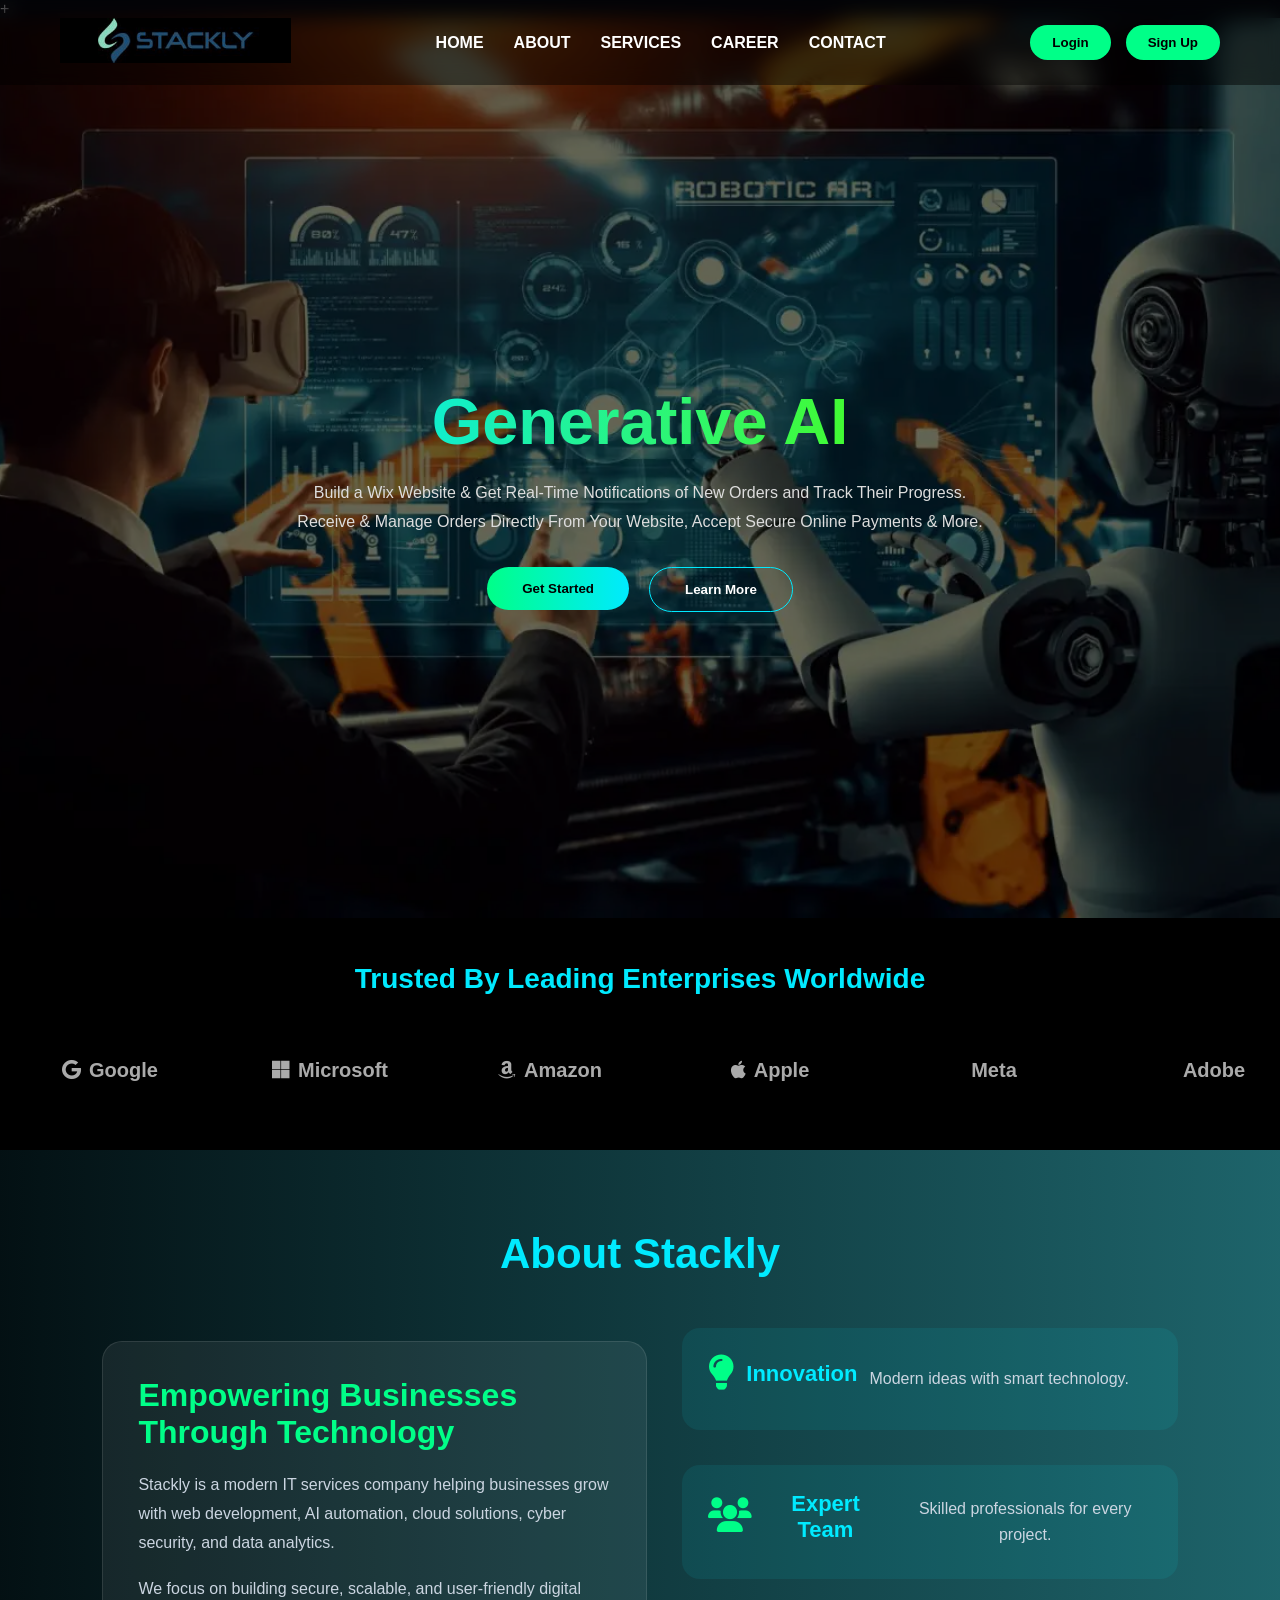
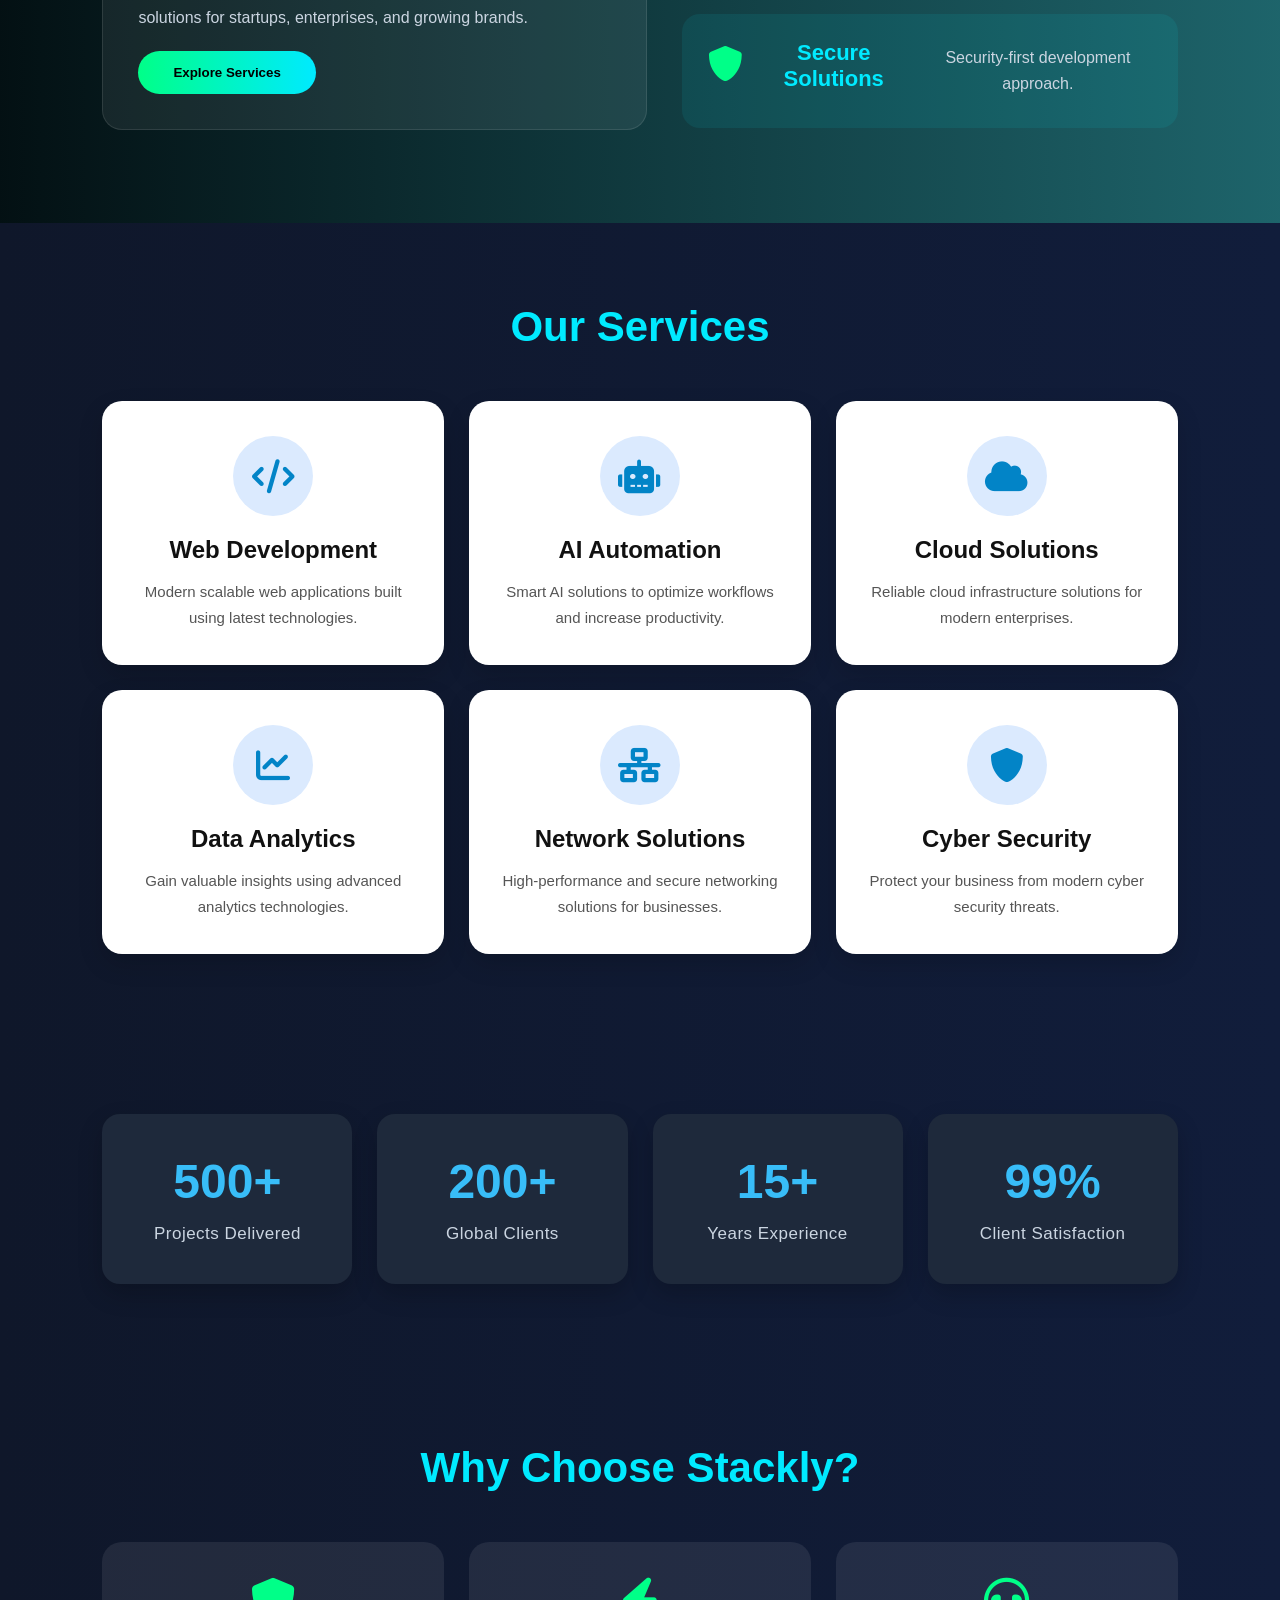
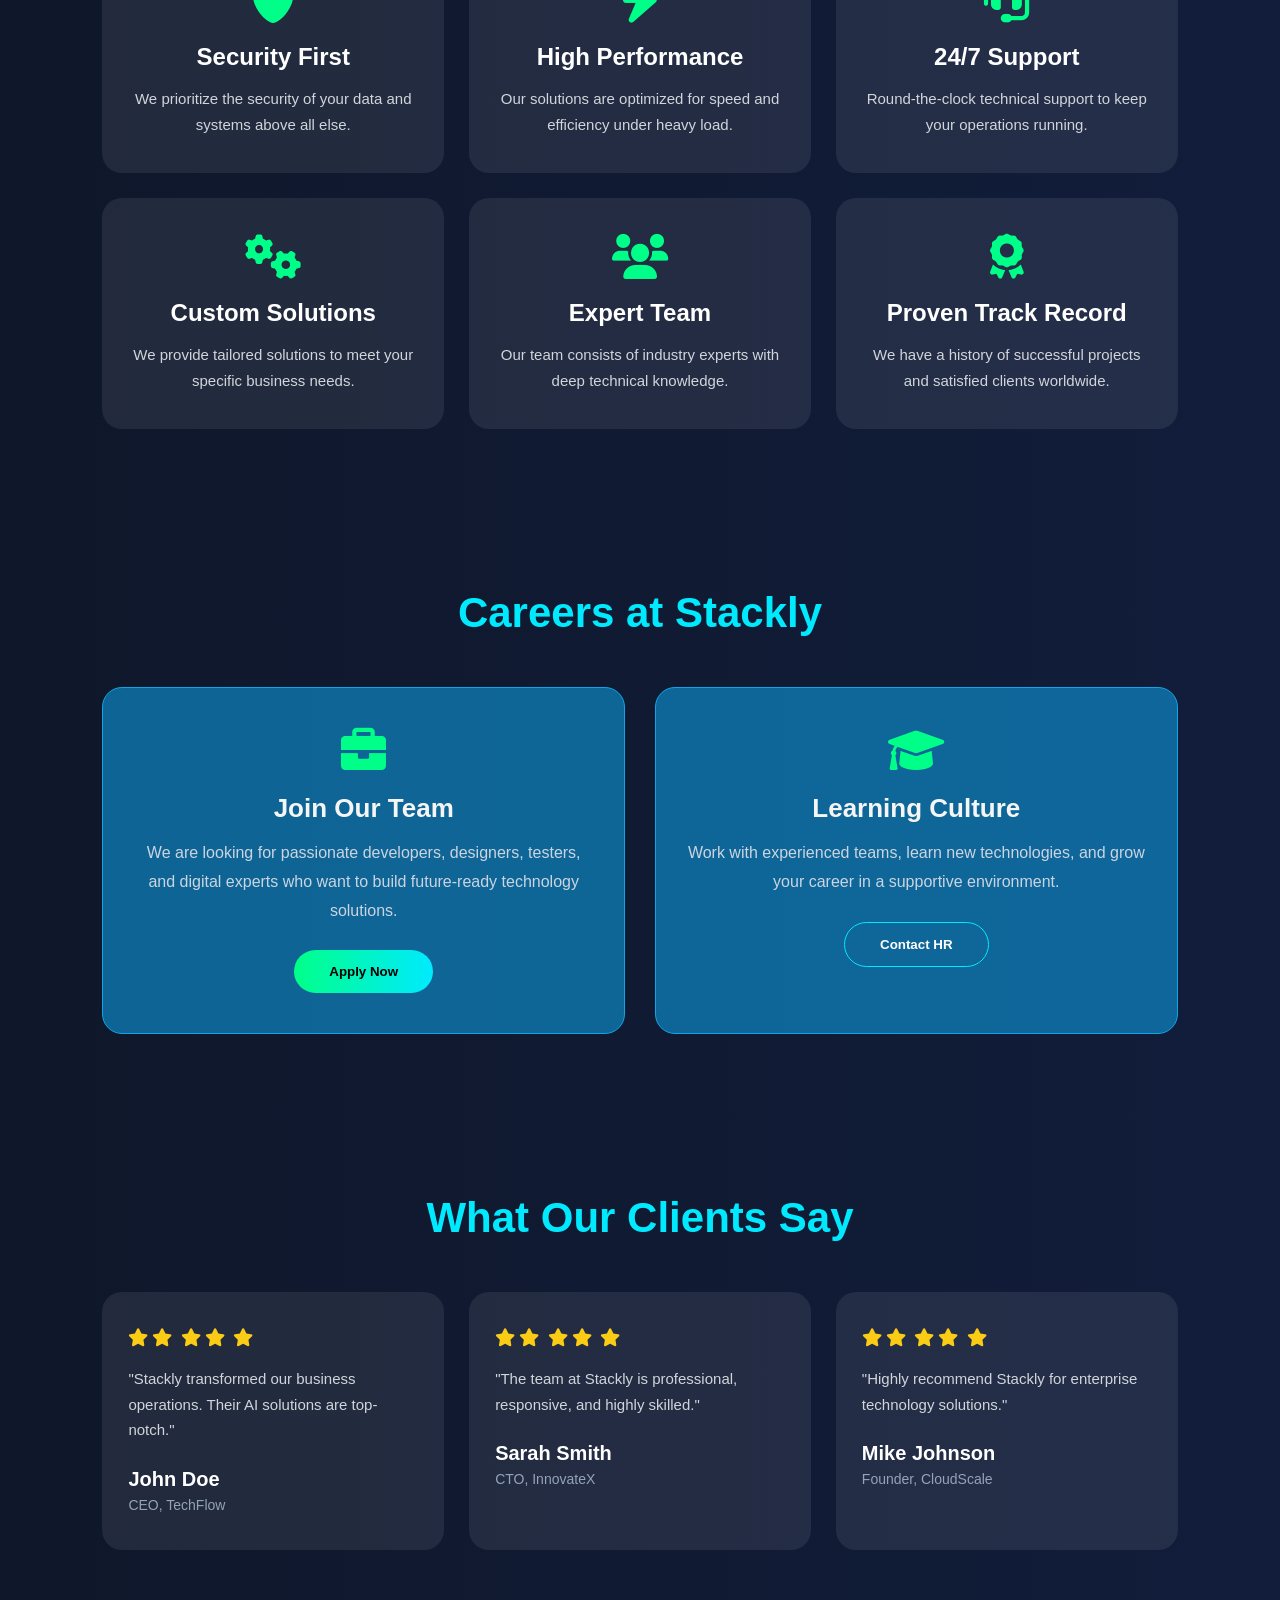
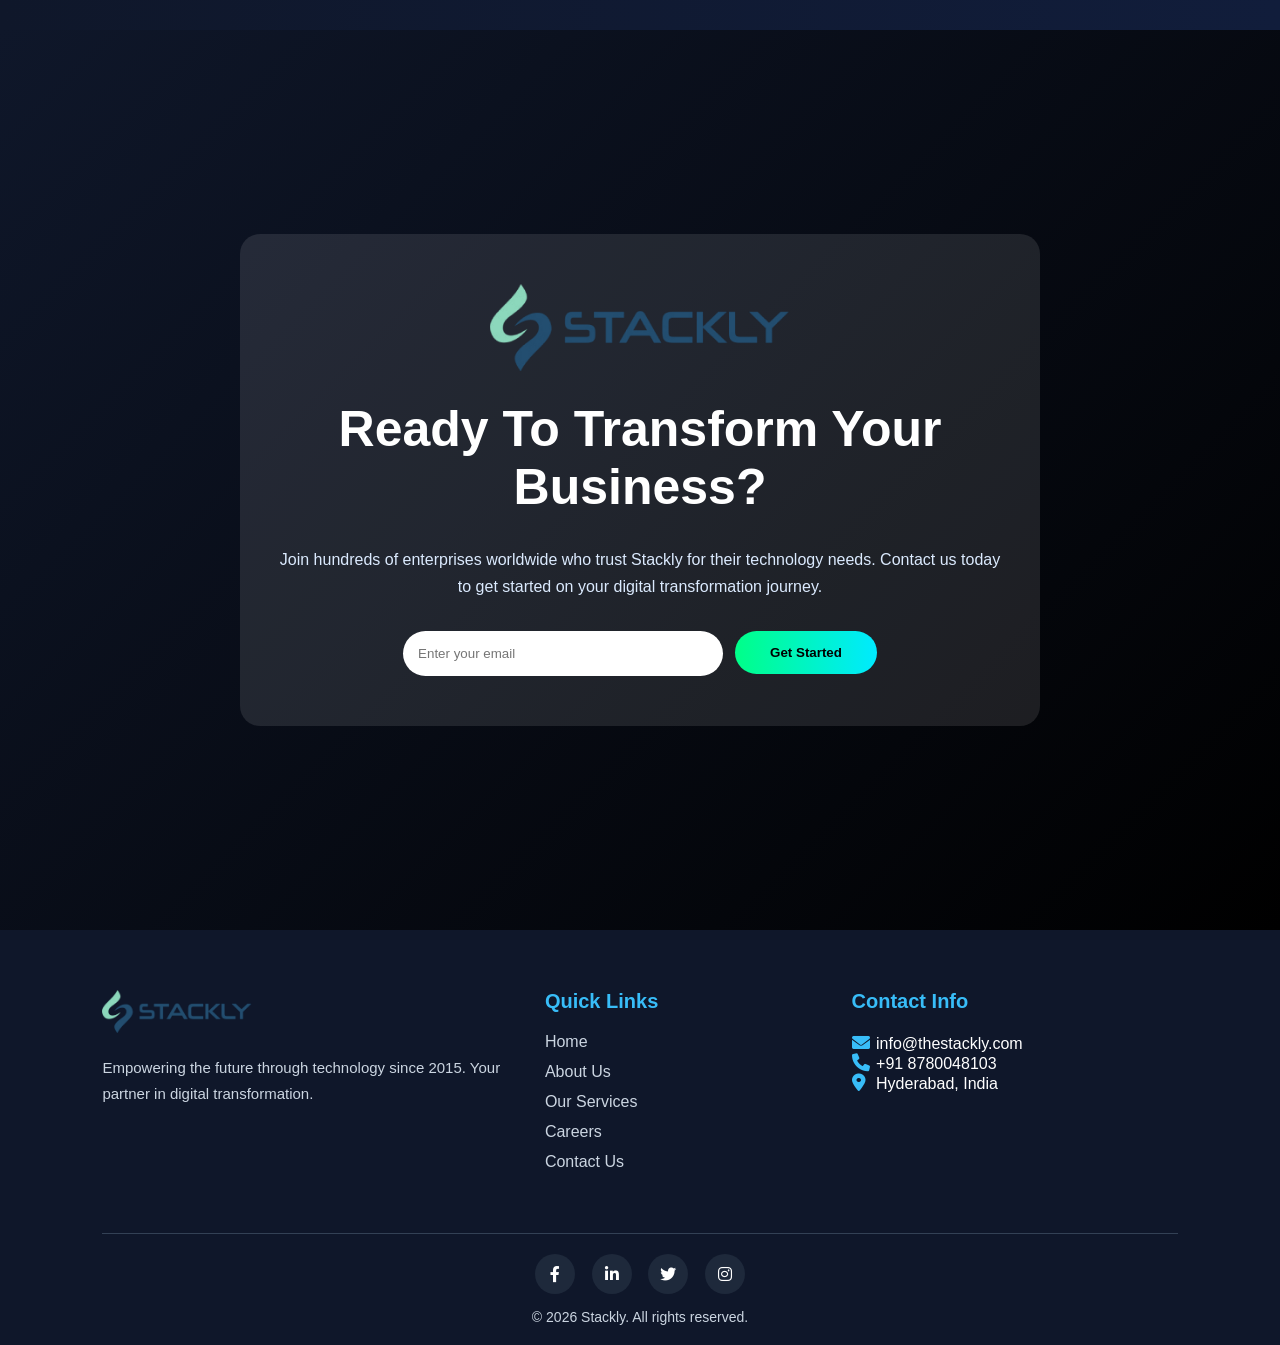
<file: index.html>
<!DOCTYPE html>
<html lang="en">
<head>
  <meta charset="UTF-8" />
  <meta name="viewport" content="width=device-width, initial-scale=1.0" />
  <title>Stackly</title>

  <link rel="stylesheet" href="index.css" />
  <link rel="stylesheet" href="https://cdnjs.cloudflare.com/ajax/libs/font-awesome/6.0.0/css/all.min.css">
</head>

<body>

<div class="preloader">
  <div class="preloader-content">
    <img src="img.1.jpg" alt="Stackly Logo" class="preloader-logo">
    <div class="loading-dots"><span></span><span></span><span></span></div>
  </div>
</div>+

<header class="navbar">
  <a href="index.html" class="logo">
    <img src="img.1.jpg" alt="Stackly Logo">
  </a>

  <nav>
    <ul class="nav-links" id="navLinks">
      <li><a href="#home">HOME</a></li>
      <li><a href="#about">ABOUT</a></li>
      <li><a href="#services">SERVICES</a></li>
      <li><a href="#career">CAREER</a></li>
      <li><a href="#contact">CONTACT</a></li>
    </ul>
  </nav>

  <div class="nav-btns">
    <a href="login.html"><button class="login-btn">Login</button></a>
    <a href="sign up.html"><button class="login-btn">Sign Up</button></a>

    <div class="hamburger" id="hamburger">
      <i class="fas fa-bars"></i>
    </div>
  </div>
</header>

<section class="hero" id="home">
  <img src="img23.webp" class="hero-bg" alt="background-image">
  <div class="hero-overlay"></div>

  <div class="hero-content">
    <h1>Generative AI</h1>
    <p>
      Build a Wix Website & Get Real-Time Notifications of New Orders and Track Their Progress.
      <br>
      Receive & Manage Orders Directly From Your Website, Accept Secure Online Payments & More.
    </p>

   <div class="hero-btns">
  <a href="405.html">
    <button class="cta">Get Started</button>
  </a>

  <a href="405.html">
    <button class="cta-secondary">Learn More</button>
  </a>
</div>
  </div>
</section>

<section class="brands">
  <h2 class="brand-title">Trusted By Leading Enterprises Worldwide</h2>

  <div class="brands-track">
    <div class="brand-card"><i class="fab fa-google"></i> Google</div>
    <div class="brand-card"><i class="fab fa-microsoft"></i> Microsoft</div>
    <div class="brand-card"><i class="fab fa-amazon"></i> Amazon</div>
    <div class="brand-card"><i class="fab fa-apple"></i> Apple</div>
    <div class="brand-card"><i class="fab fa-meta"></i> Meta</div>
    <div class="brand-card"><i class="fab fa-adobe"></i> Adobe</div>
    <div class="brand-card"><i class="fab fa-google"></i> Google</div>
    <div class="brand-card"><i class="fab fa-microsoft"></i> Microsoft</div>
  </div>
</section>

<section class="about-section" id="about">
  <h2 class="section-title">About Stackly</h2>

  <div class="about-container">
    <div class="about-text">
      <h3>Empowering Businesses Through Technology</h3>
      <p>
        Stackly is a modern IT services company helping businesses grow with web development,
        AI automation, cloud solutions, cyber security, and data analytics.
      </p>
      <p>
        We focus on building secure, scalable, and user-friendly digital solutions for startups,
        enterprises, and growing brands.
      </p>
      <a href="405.html"><button class="cta">Explore Services</button></a>
    </div>

    <div class="about-cards">
      <div class="about-card">
        <i class="fas fa-lightbulb"></i>
        <h4>Innovation</h4>
        <p>Modern ideas with smart technology.</p>
      </div>

      <div class="about-card">
        <i class="fas fa-users"></i>
        <h4>Expert Team</h4>
        <p>Skilled professionals for every project.</p>
      </div>

      <div class="about-card">
        <i class="fas fa-shield-alt"></i>
        <h4>Secure Solutions</h4>
        <p>Security-first development approach.</p>
      </div>
    </div>
  </div>
</section>

<section class="services" id="services">
  <h2 class="section-title">Our Services</h2>

  <div class="grid">
    <a href="405.html" class="card">
      <div class="card-icon"><i class="fas fa-code"></i></div>
      <h3>Web Development</h3>
      <p>Modern scalable web applications built using latest technologies.</p>
    </a>

    <a href="405.html" class="card">
      <div class="card-icon"><i class="fas fa-robot"></i></div>
      <h3>AI Automation</h3>
      <p>Smart AI solutions to optimize workflows and increase productivity.</p>
    </a>

    <a href="405.html" class="card">
      <div class="card-icon"><i class="fas fa-cloud"></i></div>
      <h3>Cloud Solutions</h3>
      <p>Reliable cloud infrastructure solutions for modern enterprises.</p>
    </a>

    <a href="405.html" class="card">
      <div class="card-icon"><i class="fas fa-chart-line"></i></div>
      <h3>Data Analytics</h3>
      <p>Gain valuable insights using advanced analytics technologies.</p>
    </a>

    <a href="405.html" class="card">
      <div class="card-icon"><i class="fas fa-network-wired"></i></div>
      <h3>Network Solutions</h3>
      <p>High-performance and secure networking solutions for businesses.</p>
    </a>

    <a href="405.html" class="card">
      <div class="card-icon"><i class="fas fa-shield-alt"></i></div>
      <h3>Cyber Security</h3>
      <p>Protect your business from modern cyber security threats.</p>
    </a>
  </div>
</section>

<section class="stats">

  <div class="stats-grid">

    <a href="405.html" class="stat-item">
      <div class="stat-value">
        <h2 class="counter" data-target="500">500+</h2><span></span>
      </div>
      <p>Projects Delivered</p>
    </a>

    <a href="405.html" class="stat-item">
      <div class="stat-value">
        <h2 class="counter" data-target="200">200+</h2><span></span>
      </div>
      <p>Global Clients</p>
    </a>

    <a href="405.html" class="stat-item">
      <div class="stat-value">
        <h2 class="counter" data-target="15">15+</h2><span></span>
      </div>
      <p>Years Experience</p>
    </a>

    <a href="405.html" class="stat-item">
      <div class="stat-value">
        <h2 class="counter" data-target="99">99%</h2><span></span>
      </div>
      <p>Client Satisfaction</p>
    </a>

  </div>

</section>
<section class="why-us">
  <h2 class="section-title">Why Choose Stackly?</h2>

  <div class="grid">
    <a href="405.html" class="feature-card">
      <i class="fas fa-shield-alt"></i>
      <h3>Security First</h3>
      <p>We prioritize the security of your data and systems above all else.</p>
    </a>

    <a href="405.html" class="feature-card">
      <i class="fas fa-bolt"></i>
      <h3>High Performance</h3>
      <p>Our solutions are optimized for speed and efficiency under heavy load.</p>
    </a>

    <a href="405.html" class="feature-card">
      <i class="fas fa-headset"></i>
      <h3>24/7 Support</h3>
      <p>Round-the-clock technical support to keep your operations running.</p>
    </a>

    <a href="405.html" class="feature-card">
      <i class="fas fa-cogs"></i>
      <h3>Custom Solutions</h3>
      <p>We provide tailored solutions to meet your specific business needs.</p>
    </a>

    <a href="405.html" class="feature-card">
      <i class="fas fa-users"></i>
      <h3>Expert Team</h3>
      <p>Our team consists of industry experts with deep technical knowledge.</p>
    </a>

    <a href="405.html" class="feature-card">
      <i class="fas fa-award"></i>
      <h3>Proven Track Record</h3>
      <p>We have a history of successful projects and satisfied clients worldwide.</p>
    </a>
  </div>
</section>

<section class="career-section" id="career">
  <h2 class="section-title">Careers at Stackly</h2>

  <div class="career-container">
    <div class="career-box">
      <i class="fas fa-briefcase"></i>
      <h3>Join Our Team</h3>
      <p>
        We are looking for passionate developers, designers, testers, and digital experts
        who want to build future-ready technology solutions.
      </p>
      <a href="405.html"><button class="cta">Apply Now</button></a>
    </div>

    <div class="career-box">
      <i class="fas fa-graduation-cap"></i>
      <h3>Learning Culture</h3>
      <p>
        Work with experienced teams, learn new technologies, and grow your career
        in a supportive environment.
      </p>
      <a href="405.html"><button class="cta-secondary">Contact HR</button></a>
    </div>
  </div>
</section>

<section class="testimonials">
  <h2 class="section-title">What Our Clients Say</h2>

  <div class="grid">
    <a href="405.html" class="testimonial-card">
      <div class="stars">
        <i class="fas fa-star"></i><i class="fas fa-star"></i>
        <i class="fas fa-star"></i><i class="fas fa-star"></i>
        <i class="fas fa-star"></i>
      </div>
      <p>"Stackly transformed our business operations. Their AI solutions are top-notch."</p>
      <div class="client-info">
        <h4>John Doe</h4>
        <span>CEO, TechFlow</span>
      </div>
    </a>

    <a href="405.html" class="testimonial-card">
      <div class="stars">
        <i class="fas fa-star"></i><i class="fas fa-star"></i>
        <i class="fas fa-star"></i><i class="fas fa-star"></i>
        <i class="fas fa-star"></i>
      </div>
      <p>"The team at Stackly is professional, responsive, and highly skilled."</p>
      <div class="client-info">
        <h4>Sarah Smith</h4>
        <span>CTO, InnovateX</span>
      </div>
    </a>

    <a href="405.html" class="testimonial-card">
      <div class="stars">
        <i class="fas fa-star"></i><i class="fas fa-star"></i>
        <i class="fas fa-star"></i><i class="fas fa-star"></i>
        <i class="fas fa-star"></i>
      </div>
      <p>"Highly recommend Stackly for enterprise technology solutions."</p>
      <div class="client-info">
        <h4>Mike Johnson</h4>
        <span>Founder, CloudScale</span>
      </div>
    </a>
  </div>
</section>

<section class="final-cta" id="contact">
  <div class="cta-content">
    <img src="image.png" alt="Stackly Logo" class="cta-logo">

    <h2>Ready To Transform Your Business?</h2>
    <p>
      Join hundreds of enterprises worldwide who trust Stackly for their technology needs.
      Contact us today to get started on your digital transformation journey.
    </p>
<div class="subscribe-form">
  <input type="email" placeholder="Enter your email">

  <a href="405.html">
    <button class="cta">Get Started</button>
  </a>
</div>
  </div>
</section>

<footer class="footer">
  <div class="footer-container">

    <div class="footer-col about">
      <a href="#home" class="footer-logo">
        <img src="image.png" alt="Stackly Logo">
      </a>
      <p>
        Empowering the future through technology since 2015. Your partner in digital transformation.
      </p>
    </div>

    <div class="footer-col links">
      <h3>Quick Links</h3>
      <ul>
        <li><a href="#home">Home</a></li>
        <li><a href="#about">About Us</a></li>
        <li><a href="#services">Our Services</a></li>
        <li><a href="#career">Careers</a></li>
        <li><a href="#contact">Contact Us</a></li>
      </ul>
    </div>

    <div class="footer-col contact">
      <h3>Contact Info</h3>

      <div class="contact-item">
        <i class="fas fa-envelope"></i>
        <span>info@thestackly.com</span>
      </div>

      <div class="contact-item">
        <i class="fas fa-phone"></i>
        <span>+91 8780048103</span>
      </div>

      <div class="contact-item">
        <i class="fas fa-map-marker-alt"></i>
        <span>Hyderabad, India</span>
      </div>
    </div>

  </div>

  <div class="footer-bottom">
    <div class="social-media">
      <a href="405.html"><i class="fab fa-facebook-f"></i></a>
      <a href="405.html"><i class="fab fa-linkedin-in"></i></a>
      <a href="405.html"><i class="fab fa-twitter"></i></a>
      <a href="405.html"><i class="fab fa-instagram"></i></a>
    </div>

    <p>&copy; 2026 Stackly. All rights reserved.</p>
  </div>
</footer>

<script>
window.addEventListener("load", () => {
  const preloader = document.querySelector(".preloader");

  setTimeout(() => {
    preloader.classList.add("hide");
  }, 1200);
});

const hamburger = document.getElementById("hamburger");
const navLinks = document.getElementById("navLinks");
const navItems = document.querySelectorAll(".nav-links a");

hamburger.addEventListener("click", () => {
  navLinks.classList.toggle("active");

  const icon = hamburger.querySelector("i");

  if (navLinks.classList.contains("active")) {
    icon.classList.remove("fa-bars");
    icon.classList.add("fa-xmark");
  } else {
    icon.classList.remove("fa-xmark");
    icon.classList.add("fa-bars");
  }
});

navItems.forEach((item) => {
  item.addEventListener("click", () => {
    navLinks.classList.remove("active");

    const icon = hamburger.querySelector("i");
    icon.classList.remove("fa-xmark");
    icon.classList.add("fa-bars");
  });
});
</script>

</body>
</html>
</file>
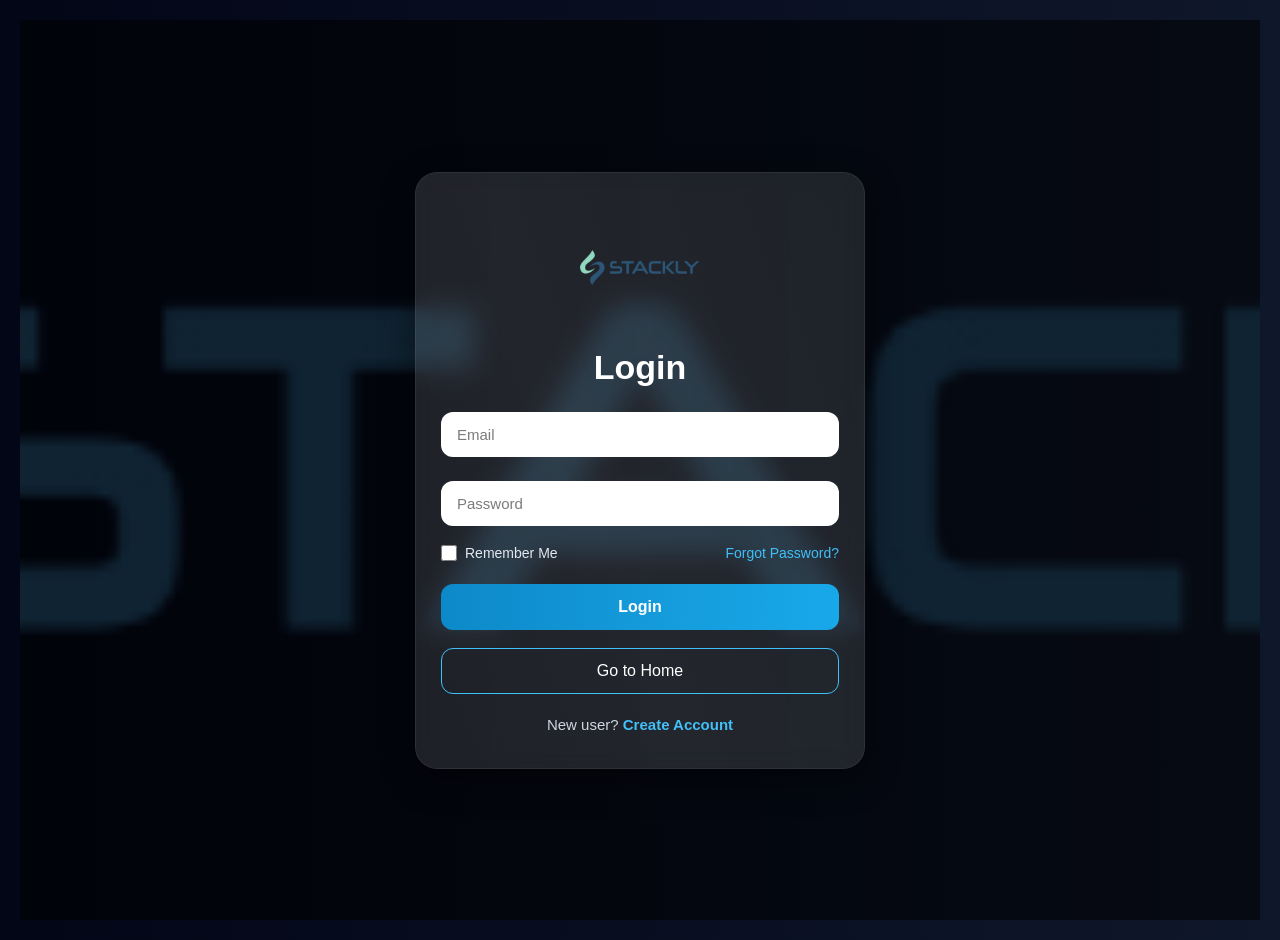
<file: login.html>
<!DOCTYPE html>
<html lang="en">
<head>
  <meta charset="UTF-8">
  <meta name="viewport" content="width=device-width, initial-scale=1.0">
  <title>Stackly Login</title>

  <link rel="stylesheet" href="login.css">

  <!-- Font Awesome -->
  <link rel="stylesheet"
  href="https://cdnjs.cloudflare.com/ajax/libs/font-awesome/6.5.1/css/all.min.css">
</head>

<body>

<div class="auth-page">

  <div class="auth-box small-box">

    <img src="image.png" class="logo" alt="Stackly Logo">

    <h2>Login</h2>

    <form id="loginForm">

      <input type="email" id="loginEmail" placeholder="Email">
      <small id="loginEmailError"></small>

      <input type="password" id="loginPassword" placeholder="Password">
      <small id="loginPasswordError"></small>

      <!-- Remember Me + Forgot Password -->
      <div class="login-options">

        <label class="remember-me">
          <input type="checkbox">
          Remember Me
        </label>

        <a href="#" class="forgot-password">
          Forgot Password?
        </a>

      </div>

      <button type="submit" class="primary-btn">
        Login
      </button>

    </form>

    <a href="index.html" class="home-btn">
      Go to Home
    </a>

    <p class="signup-text">
      New user?
      <a href="sign up.html">Create Account</a>
    </p>

  </div>

</div>

<script src="script.js"></script>

</body>
</html>
</file>
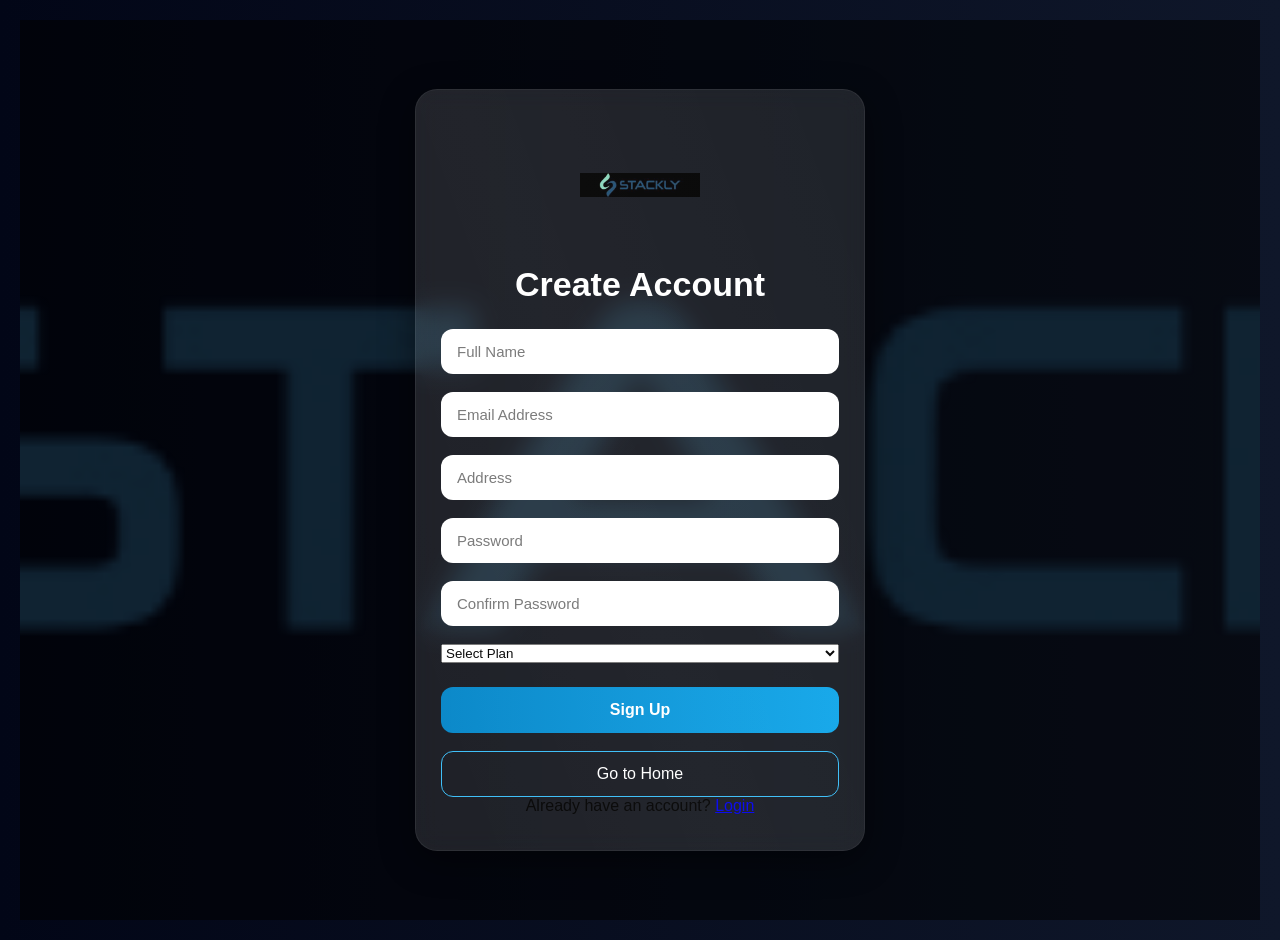
<file: sign up.html>
<!DOCTYPE html>
  <html lang="en">
  <head>
    <meta charset="UTF-8">
    <meta name="viewport" content="width=device-width, initial-scale=1.0">
    <title>Create Account</title>
    <link rel="stylesheet" href="login.css">
  </head>
  <body>

  <div class="auth-page">
    <div class="auth-box">
      <img src="img.1.jpg" class="logo" alt="Stackly Logo">

      <h2>Create Account</h2>

      <form id="signupForm">
        <input type="text" id="fullName" placeholder="Full Name">
        <input type="email" id="signupEmail" placeholder="Email Address">
        <input type="text" id="address" placeholder="Address">
        <input type="password" id="signupPassword" placeholder="Password">
        <input type="password" id="confirmPassword" placeholder="Confirm Password">

        <select id="plan">
          <option value="">Select Plan</option>
          <option>Basic Plan</option>
          <option>Premium Plan</option>
          <option>Business Plan</option>
        </select>

        <small id="signupError"></small>

        <button type="submit" class="primary-btn">Sign Up</button>
      </form>

      <a href="index.html" class="home-btn">Go to Home</a>

      <p>Already have an account? <a href="login.html">Login</a></p>
    </div>
  </div>

  <script src="script.js"></script>
  </body>
  </html>
</file>
<file: index.css>
*{
  margin:0;
  padding:0;
  box-sizing:border-box;
  font-family:"Segoe UI",sans-serif;
}

html{
  scroll-behavior:smooth;
  scroll-padding-top:90px;
}

body{
  background:#05070d;
  color:#fff;
  overflow-x:hidden;
}

/* PRELOADER */

.preloader{
  position:fixed;
  top:0;
  left:0;
  width:100%;
  height:100%;
  background:#05070d;
  display:flex;
  justify-content:center;
  align-items:center;
  z-index:9999;
  transition:0.5s ease;
}

.preloader.hide{
  opacity:0;
  visibility:hidden;
}

.preloader-content{
  text-align:center;
}

.preloader-logo{
  width:200px;
  margin-bottom:30px;
  animation:pulse 1.5s infinite;
}

.loading-dots{
  display:flex;
  justify-content:center;
  gap:8px;
}

.loading-dots span{
  width:10px;
  height:10px;
  background:#00eaff;
  border-radius:50%;
  animation:dots 1s infinite ease-in-out;
}

.loading-dots span:nth-child(2){
  animation-delay:0.2s;
}

.loading-dots span:nth-child(3){
  animation-delay:0.4s;
}

@keyframes dots{
  0%,100%{
    transform:translateY(0);
    opacity:0.4;
  }

  50%{
    transform:translateY(-10px);
    opacity:1;
  }
}

@keyframes pulse{
  0%,100%{
    transform:scale(1);
  }

  50%{
    transform:scale(1.08);
  }
}

/* NAVBAR */

.navbar{
  width:100%;
  padding:18px 60px;
  display:flex;
  justify-content:space-between;
  align-items:center;
  position:fixed;
  top:0;
  left:0;
  z-index:1000;
  background:rgba(0,0,0,0.45);
  backdrop-filter:blur(10px);
}

.logo img{
  height:45px;
  width:auto;
}

.nav-links{
  display:flex;
  gap:30px;
  list-style:none;
}

.nav-links a{
  text-decoration:none;
  color:#fff;
  transition:0.3s;
  font-weight:600;
}

.nav-links a:hover{
  color:#00eaff;
}

.nav-btns{
  display:flex;
  align-items:center;
  gap:15px;
}

.login-btn{
  padding:10px 22px;
  border:none;
  border-radius:30px;
  background:#00ff88;
  color:#000;
  cursor:pointer;
  font-weight:600;
}

.login-btn:hover{
  background:#00eaff;
}

.hamburger{
  display:none;
  font-size:24px;
  color:#fff;
  cursor:pointer;
}

/* HERO */

.hero{
  position:relative;
  min-height:100vh;
  display:flex;
  justify-content:center;
  align-items:center;
  text-align:center;
  overflow:hidden;
  padding:120px 20px 60px;
}

.hero-bg{
  position:absolute;
  top:0;
  left:0;
  width:100%;
  height:100%;
  object-fit:cover;
  object-position:center;
  z-index:-2;
}

.hero-overlay{
  position:absolute;
  inset:0;
  background:rgba(0,0,0,0.58);
  z-index:-1;
}

.hero-content{
  max-width:850px;
  position:relative;
  z-index:2;
}

.hero h1{
  font-size:65px;
  margin-bottom:20px;
  background:linear-gradient(to right,#00eaff,#52ff00);
  background-clip:text;
  -webkit-background-clip:text;
  color:transparent;
}

.hero p{
  line-height:1.8;
  color:#ddd;
}

.hero-btns{
  margin-top:30px;
  display:flex;
  justify-content:center;
  gap:20px;
}

.cta,
.cta-secondary{
  padding:14px 35px;
  border-radius:30px;
  cursor:pointer;
  font-weight:bold;
  text-decoration:none;
  transition:0.3s ease;
}

.cta{
  border:none;
  background:linear-gradient(to right,#00ff88,#00eaff);
  color:#000;
}

.cta-secondary{
  border:1px solid #00eaff;
  background:transparent;
  color:#fff;
}

.cta:hover,
.cta-secondary:hover{
  transform:translateY(-4px);
}

/* BRANDS */

.brands{
  padding:45px 0;
  background:#000;
  overflow:hidden;
}

.brand-title{
  text-align:center;
  margin-bottom:40px;
  font-size:28px;
  color:#00eaff;
}

.brands-track{
  display:flex;
  width:max-content;
  animation:scroll 25s linear infinite;
}

.brand-card{
  min-width:220px;
  height:70px;
  display:flex;
  align-items:center;
  justify-content:center;
  gap:8px;
  color:#aaa;
  font-size:20px;
  font-weight:bold;
}

@keyframes scroll{
  from{
    transform:translateX(0);
  }

  to{
    transform:translateX(-50%);
  }
}

/* COMMON */

.section-title{
  text-align:center;
  font-size:42px;
  margin-bottom:50px;
  color:#00eaff;
}

.grid{
  display:grid;
  grid-template-columns:repeat(3,1fr);
  gap:25px;
}

/* ABOUT */
/* ALL PAGES COMMON HOVER EFFECT */

.about-text,
.about-card,
.card,
.feature-card,
.testimonial-card,
.career-box,
.stat-item{
  transition:0.4s ease;
  cursor:pointer;
}

/* SINGLE SHADOW EFFECT */

.about-text:hover,
.about-card:hover,
.card:hover,
.feature-card:hover,
.testimonial-card:hover,
.career-box:hover,
.stat-item:hover{
  transform:translateY(-8px);
  box-shadow:0 10px 25px rgba(0,234,255,0.25);
}

/* ABOUT SECTION */

.about-section{
  padding:80px 8%;
  background:linear-gradient(to right,rgba(2, 22, 23, 0.616),hsla(184, 57%, 35%, 0.737));
}

.about-container{
  display:grid;
  grid-template-columns:1.1fr 1fr;
  gap:35px;
  align-items:center;
}

/* ABOUT TEXT */

.about-text{
  background:rgba(255,255,255,0.07);
  padding:35px;
  border-radius:20px;
  border:1px solid rgba(255,255,255,0.1);
}

.about-text h3{
  font-size:32px;
  margin-bottom:20px;
  color:#00ff88;
}

.about-text p{
  color:#cbd5e1;
  line-height:1.8;
  margin-bottom:18px;
}

/* ABOUT CARDS */

.about-cards{
  display:grid;
  gap:20px;
}

.about-card{
  background:hwb(185 0% 0% / 0.08);
  padding:25px;
  border-radius:18px;
  border:1px solid transparent;
  text-align:center;
}


.about-card:hover{
  background:linear-gradient(135deg,#0284c7,#0ea5e9);
  border-color:#00eaff;
}

.about-card i{
  font-size:35px;
  color:#00ff88;
  margin-bottom:15px;
}

.about-card h4{
  font-size:22px;
  margin-bottom:10px;
  color:#00eaff;
}

.about-card p{
  color:#cbd5e1;
  line-height:1.6;
}

.about-card:hover i,
.about-card:hover h4,
.about-card:hover p{
  color:hwb(0 100% 0% / 0.721);
}
/* SERVICES */

.services{
  padding:80px 8%;
  background:linear-gradient(to right,#0f172a,#111d3b);
  text-align:center;
}

.card{
  background:#ffffff;
  padding:35px 25px;
  border-radius:20px;
  text-decoration:none;
  color:#111;
  transition:0.4s ease;
  box-shadow:0 10px 25px rgba(0,0,0,0.15);
  position:relative;
  overflow:hidden;
  cursor:pointer;
}

.card:hover{
  transform:translateY(-10px);
  background:linear-gradient(135deg,#0284c7,#0ea5e9);
  color:#fff;
}

.card-icon{
  width:80px;
  height:80px;
  margin:auto;
  border-radius:50%;
  background:#dbeafe;
  display:flex;
  align-items:center;
  justify-content:center;
  margin-bottom:20px;
  transition:0.4s;
}

.card:hover .card-icon{
  background:#fff;
}

.card-icon i{
  font-size:34px;
  color:#0284c7;
}

.card h3{
  font-size:24px;
  margin-bottom:15px;
}

.card p{
  font-size:15px;
  line-height:1.7;
  color:#555;
}

.card:hover p{
  color:#f1f5f9;
}

/* STATS */
.stats{
  padding:80px 8%;
  background:linear-gradient(to right,#0f172a,#111d3b);
}

.stats-grid{
  display:grid;
  grid-template-columns:repeat(4,1fr);
  gap:25px;
}

.stat-item{
  background:#1e293b;
  padding:40px 20px;
  border-radius:18px;
  text-align:center;
  text-decoration:none;
  transition:0.4s ease;
  box-shadow:0 10px 25px rgba(0,0,0,0.2);
}

.stat-item:hover{
  transform:translateY(-10px);
  background:linear-gradient(135deg,#0284c7,#0ea5e9);
}

.stat-value{
  margin-bottom:15px;
}

.stat-value h2{
  font-size:48px;
  color:#38bdf8;
  font-weight:700;
}

.stat-item p{
  color:#cbd5e1;
  font-size:17px;
  letter-spacing:0.5px;
}

.stat-item:hover h2,
.stat-item:hover p{
  color:#ffffff;
}

/* Tablet Responsive */
@media(max-width:992px){

  .stats-grid{
    grid-template-columns:repeat(2,1fr);
  }

}

/* Mobile Responsive */
@media(max-width:768px){

  .stats{
    padding:60px 5%;
  }

  .stats-grid{
    grid-template-columns:1fr;
  }

  .stat-value h2{
    font-size:38px;
  }

  .stat-item{
    padding:35px 20px;
  }

}

/* WHY US */

.why-us{
  padding:80px 8%;
  background:linear-gradient(to right,#0f172a,#111d3b);
}

.feature-card{
  background:rgba(255,255,255,0.08);
  padding:35px 25px;
  border-radius:20px;
  text-align:center;
  text-decoration:none;
  color:#fff;
  transition:0.4s ease;
  border:1px solid transparent;
  cursor:pointer;
  display:block;
}

.feature-card:hover{
  transform:translateY(-10px);
  border-color:#00eaff;
  background:linear-gradient(135deg,#0284c7,#0ea5e9);
}

.feature-card i{
  font-size:45px;
  margin-bottom:20px;
  color:#00ff88;
}

.feature-card h3{
  font-size:24px;
  margin-bottom:15px;
}

.feature-card p{
  font-size:15px;
  line-height:1.7;
  color:#d1d5db;
}

.feature-card:hover p{
  color:#fff;
}

/* CAREER */

.career-section{
   padding:80px 8%;
  background:linear-gradient(to right,#0f172a,#111d3b);
}

.career-container{
  display:grid;
  grid-template-columns:repeat(2,1fr);
  gap:30px;
}

.career-box{
  background:#0ea4e98d;
  padding:40px 30px;
  border-radius:20px;
  text-align:center;
  border:1px solid #0ea5e9;
}

.career-box i{
  font-size:45px;
  color:#00ff88;
  margin-bottom:20px;
}

.career-box h3{
  font-size:26px;
  margin-bottom:15px;
  color:whitesmoke;
}

.career-box p{
  color:#cbd5e1;
  line-height:1.8;
  margin-bottom:25px;
}

/* TESTIMONIALS */

.testimonials{
   padding:80px 8%;
  background:linear-gradient(to right,#0f172a,#111d3b);
}
.testimonial-card{
  background:rgba(255,255,255,0.08);
  padding:35px 25px;
  border-radius:20px;
  text-decoration:none;
  color:#fff;
  transition:0.4s ease;
  border:1px solid transparent;
  display:block;
  cursor:pointer;
}

.testimonial-card:hover{
  transform:translateY(-10px);
  background:linear-gradient(135deg,#0284c7,#0ea5e9);
  border-color:#00eaff;
}

.stars{
  margin-bottom:18px;
}

.stars i{
  color:#facc15;
  margin-right:4px;
  font-size:18px;
}

.testimonial-card p{
  font-size:15px;
  line-height:1.7;
  color:#d1d5db;
  margin-bottom:25px;
}

.testimonial-card:hover p{
  color:#fff;
}

.client-info h4{
  font-size:20px;
  margin-bottom:5px;
}

.client-info span{
  font-size:14px;
  color:#94a3b8;
}

/* CTA CONTACT */

.final-cta{
  min-height:100vh;
  background:linear-gradient(135deg,#0f172a,black);
  display:flex;
  align-items:center;
  justify-content:center;
  padding:80px 30px;
  text-align:center;
}

.cta-content{
  max-width:800px;
  background:rgba(255,255,255,0.1);
  padding:50px 35px;
  border-radius:20px;
}

.cta-logo{
  width:300px;
  height:auto;
  object-fit:contain;
  margin-bottom:25px;
}

.cta-content h2{
  font-size:50px;
  margin-bottom:30px;
}

.cta-content p{
  font-size:16px;
  line-height:1.7;
  margin-bottom:30px;
  color:#dbeafe;
}

.subscribe-form{
  display:flex;
  justify-content:center;
  gap:12px;
}

.subscribe-form input{
  width:320px;
  padding:15px;
  border:none;
  border-radius:30px;
  outline:none;
}

/* FOOTER */

.footer{
  background:#0f172a;
  color:#ffffff;
  padding:60px 8% 20px;
}

.footer-container{
  display:grid;
  grid-template-columns:1.5fr 1fr 1.2fr;
  gap:35px;
}

.footer-logo img{
  width:150px;
  max-width:100%;
  margin-bottom:18px;
}

.footer-col p{
  color:#cbd5e1;
  line-height:1.7;
  font-size:15px;
}

.footer-col h3{
  font-size:20px;
  margin-bottom:20px;
  color:#38bdf8;
}

.footer-col ul{
  list-style:none;
}

.footer-col ul li{
  margin-bottom:12px;
}

.footer-col ul li a{
  text-decoration:none;
  color:#cbd5e1;
  transition:0.3s ease;
}

.footer-col ul li a:hover{
  color:#38bdf8;
  padding-left:6px;
}


.about-card{
  display:flex;
  align-items:center;
  gap:12px;
  margin-bottom:15px;
  color:#cbd5e1;
}

.contact-item i{
  color:#38bdf8;
  font-size:18px;
  min-width:20px;
}

.footer-bottom{
  border-top:1px solid #334155;
  margin-top:50px;
  padding-top:20px;
  text-align:center;
}

.social-media{
  margin-bottom:15px;
}

.social-media a{
  display:inline-flex;
  align-items:center;
  justify-content:center;
  width:40px;
  height:40px;
  background:#1e293b;
  color:#ffffff;
  border-radius:50%;
  margin:0 6px;
  text-decoration:none;
  transition:0.3s ease;
}

.social-media a:hover{
  background:#38bdf8;
  color:#0f172a;
  transform:translateY(-5px);
}

.footer-bottom p{
  color:#cbd5e1;
  font-size:14px;
}

/* TABLET */

@media(max-width:992px){

  .navbar{
    padding:15px 30px;
  }

  .grid{
    grid-template-columns:repeat(2,1fr);
  }

  .about-container{
    grid-template-columns:1fr;
  }

  .career-container{
    grid-template-columns:1fr;
  }

  .stats-grid{
    grid-template-columns:repeat(2,1fr);
  }

  .hero h1{
    font-size:48px;
  }

  .footer-container{
    grid-template-columns:repeat(2,1fr);
  }

  .nav-links{
    position:fixed;
    top:0;
    right:-100%;
    width:260px;
    height:100vh;
    background:#05070d;
    flex-direction:column;
    padding:95px 25px;
    gap:25px;
    transition:0.4s ease;
    z-index:2000;
  }

  .nav-links.active{
    right:0;
  }

  .hamburger{
    display:block;
    z-index:3000;
  }

  .nav-btns{
    gap:10px;
  }

  .login-btn{
    padding:9px 16px;
    font-size:14px;
  }
}

/* MOBILE */

@media(max-width:768px){

  .navbar{
    padding:12px 10px;
  }

  .logo img{
    height:32px;
  }

  /* LOGIN AND SIGNUP SHOW IN MOBILE */
  .nav-btns a{
    display:block;
  }

  .nav-btns{
    gap:6px;
  }

  .login-btn{
    padding:7px 10px;
    font-size:12px;
    border-radius:20px;
  }

  .hamburger{
    font-size:22px;
  }

  .hero{
    min-height:100vh;
    padding:110px 20px 50px;
  }

  .hero-content{
    width:100%;
  }

  .hero h1{
    font-size:34px;
    line-height:1.3;
  }

  .hero p{
    font-size:14px;
    line-height:1.7;
  }

  .hero-btns{
    flex-direction:column;
    width:100%;
    gap:15px;
  }

  .hero-btns a,
  .hero-btns button{
    width:100%;
  }

  .brands,
  .about-section,
  .services,
  .why-us,
  .career-section,
  .testimonials,
  .stats,
  .final-cta{
    padding:60px 20px;
  }

  .section-title{
    font-size:30px;
    margin-bottom:35px;
  }

  .grid{
    grid-template-columns:1fr;
    gap:20px;
  }

  .stats-grid{
    grid-template-columns:1fr;
  }

  .about-text{
    padding:28px 20px;
  }

  .about-text h3{
    font-size:25px;
  }

  .career-box,
  .card,
  .feature-card,
  .testimonial-card{
    padding:30px 20px;
  }

  .brand-card{
    min-width:140px;
    font-size:14px;
  }

  .cta-logo{
    width:220px;
  }

  .cta-content{
    padding:35px 20px;
  }

  .cta-content h2{
    font-size:30px;
  }

  .subscribe-form{
    flex-direction:column;
  }

  .subscribe-form input,
  .subscribe-form .cta{
    width:100%;
  }

  .footer{
    padding:50px 20px 25px;
  }

  .footer-container{
    grid-template-columns:1fr;
    text-align:center;
  }

  .contact-item{
    justify-content:center;
  }

  .footer-logo img{
    margin:auto auto 18px;
  }
}

/* SMALL MOBILE */

@media(max-width:480px){

  .navbar{
    padding:10px 8px;
  }

  .logo img{
    height:28px;
  }

  .nav-btns{
    gap:4px;
  }

  .login-btn{
    padding:6px 8px;
    font-size:11px;
  }

  .hamburger{
    font-size:20px;
  }

  .hero h1{
    font-size:28px;
  }

  .hero p{
    font-size:13px;
  }

  .section-title{
    font-size:25px;
  }

  .about-text h3{
    font-size:22px;
  }

  .card,
  .feature-card,
  .testimonial-card,
  .career-box{
    padding:25px 18px;
  }

  .cta-content h2{
    font-size:25px;
  }

  .cta-content p{
    font-size:14px;
  }

  .stat-value{
    font-size:32px;
  }

  .preloader-logo{
    width:150px;
  }
}

/* EXTRA SMALL MOBILE */

@media(max-width:380px){

  .logo img{
    height:24px;
  }

  .login-btn{
    padding:5px 6px;
    font-size:10px;
  }

  .nav-btns{
    gap:3px;
  }
}
/* ABOUT TEXT */

.about-text{
  background:rgba(255,255,255,0.07);
  padding:35px;
  border-radius:20px;
  border:1px solid rgba(255,255,255,0.1);
  transition:0.4s ease;
}

/* HOVER EFFECT SAME LIKE ABOUT CARD */

.about-text:hover{
  background:linear-gradient(135deg,#0284c7,#0ea5e9);
  border-color:#00eaff;
  transform:translateY(-8px);
  box-shadow:0 10px 25px rgba(0,234,255,0.25);
}

.about-text:hover h3,
.about-text:hover p{
  color:#ffffff;
}

.about-text h3{
  font-size:32px;
  margin-bottom:20px;
  color:#00ff88;
  transition:0.4s ease;
}

.about-text p{
  color:#cbd5e1;
  line-height:1.8;
  margin-bottom:18px;
  transition:0.4s ease;
}

.about-text:hover .cta{
  background:#ffffff;
  color:#0284c7;
}
</file>
<file: login.css>
/* RESET */

*{
  margin:0;
  padding:0;
  box-sizing:border-box;
  font-family:Arial,sans-serif;
}

/* BODY */

body{
  min-height:100vh;
  display:flex;
  justify-content:center;
  align-items:center;
  background:linear-gradient(to right,#020617,#0f172a);
  padding:20px;
  overflow:hidden;
}

/* AUTH PAGE */
.auth-page{
  width:100%;
  min-height:100vh;
  display:flex;
  justify-content:center;
  align-items:center;
  background:url("image.png") no-repeat center center/cover;
  position:relative;
}

/* optional dark overlay */

.auth-page::before{
  content:"";
  position:absolute;
  inset:0;
  background:rgba(0,0,0,0.55);
}

/* keep login box above image */

.auth-box{
  position:relative;
  z-index:1;
}

/* LOGIN BOX */

.auth-box{
  width:100%;
  max-width:420px;
  background:rgba(255,255,255,0.08);
  backdrop-filter:blur(12px);
  border:1px solid rgba(255,255,255,0.1);
  border-radius:22px;
  padding:40px 30px;
  text-align:center;
  box-shadow:0 10px 35px rgba(0,0,0,0.45);
  position:relative;
  overflow:hidden;
  transition:0.4s ease;
}

.auth-box:hover{
  transform:translateY(-5px);
  box-shadow:0 15px 40px rgba(14,165,233,0.3);
}

/* GLOW EFFECT */

.auth-box::before{
  content:"";
  position:absolute;
  top:-100%;
  left:-100%;
  width:250%;
  height:250%;
  background:linear-gradient(
    45deg,
    transparent,
    rgba(255,255,255,0.05),
    transparent
  );
  transform:rotate(25deg);
  animation:shine 5s linear infinite;
}

@keyframes shine{
  0%{
    transform:translateX(-100%) rotate(25deg);
  }
  100%{
    transform:translateX(100%) rotate(25deg);
  }
}

/* LOGO */

/* LOGO IMAGE */

.logo{
  width:120px;
  height:120px;
  object-fit:contain;
  margin-bottom:20px;

  /* remove circle */
  border-radius:0;

  /* optional clean style */
  border:none;
  box-shadow:none;

  display:block;
  margin-left:auto;
  margin-right:auto;
}

/* TITLE */

.auth-box h2{
  color:#ffffff;
  font-size:34px;
  margin-bottom:25px;
  font-weight:700;
  text-align:center;
}

/* FORM */

form{
  display:flex;
  flex-direction:column;
  gap:18px;
}

/* INPUT */

form input{
  width:100%;
  padding:14px 16px;
  border:none;
  outline:none;
  border-radius:12px;
  background:#ffffff;
  font-size:15px;
  transition:0.3s ease;
}

form input:focus{
  border:2px solid #38bdf8;
  box-shadow:0 0 12px rgba(56,189,248,0.3);
}

/* ERROR */

small{
  color:#ff6b6b;
  text-align:left;
  font-size:13px;
  margin-top:-12px;
}

/* LOGIN OPTIONS */

.login-options{
  display:flex;
  justify-content:space-between;
  align-items:center;
  margin-top:-5px;
  margin-bottom:5px;
  flex-wrap:wrap;
  gap:10px;
}

/* REMEMBER ME */

.remember-me{
  display:flex;
  align-items:center;
  gap:8px;
  color:#e2e8f0;
  font-size:14px;
  cursor:pointer;
}

.remember-me input{
  width:16px;
  height:16px;
  accent-color:#38bdf8;
}

/* FORGOT PASSWORD */

.forgot-password{
  color:#38bdf8;
  text-decoration:none;
  font-size:14px;
  transition:0.3s ease;
}

.forgot-password:hover{
  color:#0ea5e9;
  text-decoration:underline;
}

/* LOGIN BUTTON */

.primary-btn{
  width:100%;
  padding:14px;
  border:none;
  border-radius:12px;
  background:linear-gradient(to right,#0284c7,#0ea5e9);
  color:white;
  font-size:16px;
  font-weight:600;
  cursor:pointer;
  transition:0.4s ease;
}

.primary-btn:hover{
  transform:translateY(-3px);
  box-shadow:0 10px 25px rgba(14,165,233,0.4);
}

/* HOME BUTTON */

.home-btn{
  display:inline-block;
  width:100%;
  margin-top:18px;
  padding:13px;
  border-radius:12px;
  border:1px solid #38bdf8;
  color:#ffffff;
  text-decoration:none;
  transition:0.3s ease;
  font-weight:500;
}

.home-btn:hover{
  background:#38bdf8;
  color:#ffffff;
}

/* SIGNUP TEXT */

.signup-text{
  margin-top:22px;
  color:#cbd5e1;
  font-size:15px;
}

.signup-text a{
  color:#38bdf8;
  text-decoration:none;
  font-weight:600;
}

.signup-text a:hover{
  text-decoration:underline;
}

/* MOBILE RESPONSIVE */

@media(max-width:768px){

  .auth-box{
    max-width:100%;
    padding:35px 25px;
  }

  .auth-box h2{
    font-size:30px;
  }

}

/* MOBILE */

@media(max-width:480px){

  body{
    padding:15px;
  }

  .auth-box{
    padding:30px 20px;
    border-radius:18px;
  }

  .logo{
    width:80px;
    height:80px;
  }

  .auth-box h2{
    font-size:28px;
  }

  form input{
    padding:13px 14px;
    font-size:14px;
  }

  .primary-btn{
    padding:13px;
    font-size:15px;
  }

  .login-options{
    flex-direction:column;
    align-items:flex-start;
  }

  .home-btn{
    font-size:15px;
  }

  .signup-text{
    font-size:14px;
  }

}
/* BODY SCROLL FIX */

body{
  min-height:100vh;
  overflow-y:auto;
  overflow-x:hidden;
}

/* AUTH PAGE */

.auth-page{
  width:100%;
  min-height:100vh;
  display:flex;
  justify-content:center;
  align-items:center;
  padding:40px 15px;
}

/* SIGNUP BOX */

.auth-box{
  width:100%;
  max-width:450px;
  padding:35px 25px;
}

/* MOBILE SCROLL */

@media(max-width:768px){

  body{
    overflow-y:auto;
  }

  .auth-page{
    align-items:flex-start;
    padding-top:30px;
    padding-bottom:30px;
  }

}

/* EXTRA SMALL MOBILE */

@media(max-width:480px){

  .auth-box{
    padding:25px 18px;
  }

}
</file>
